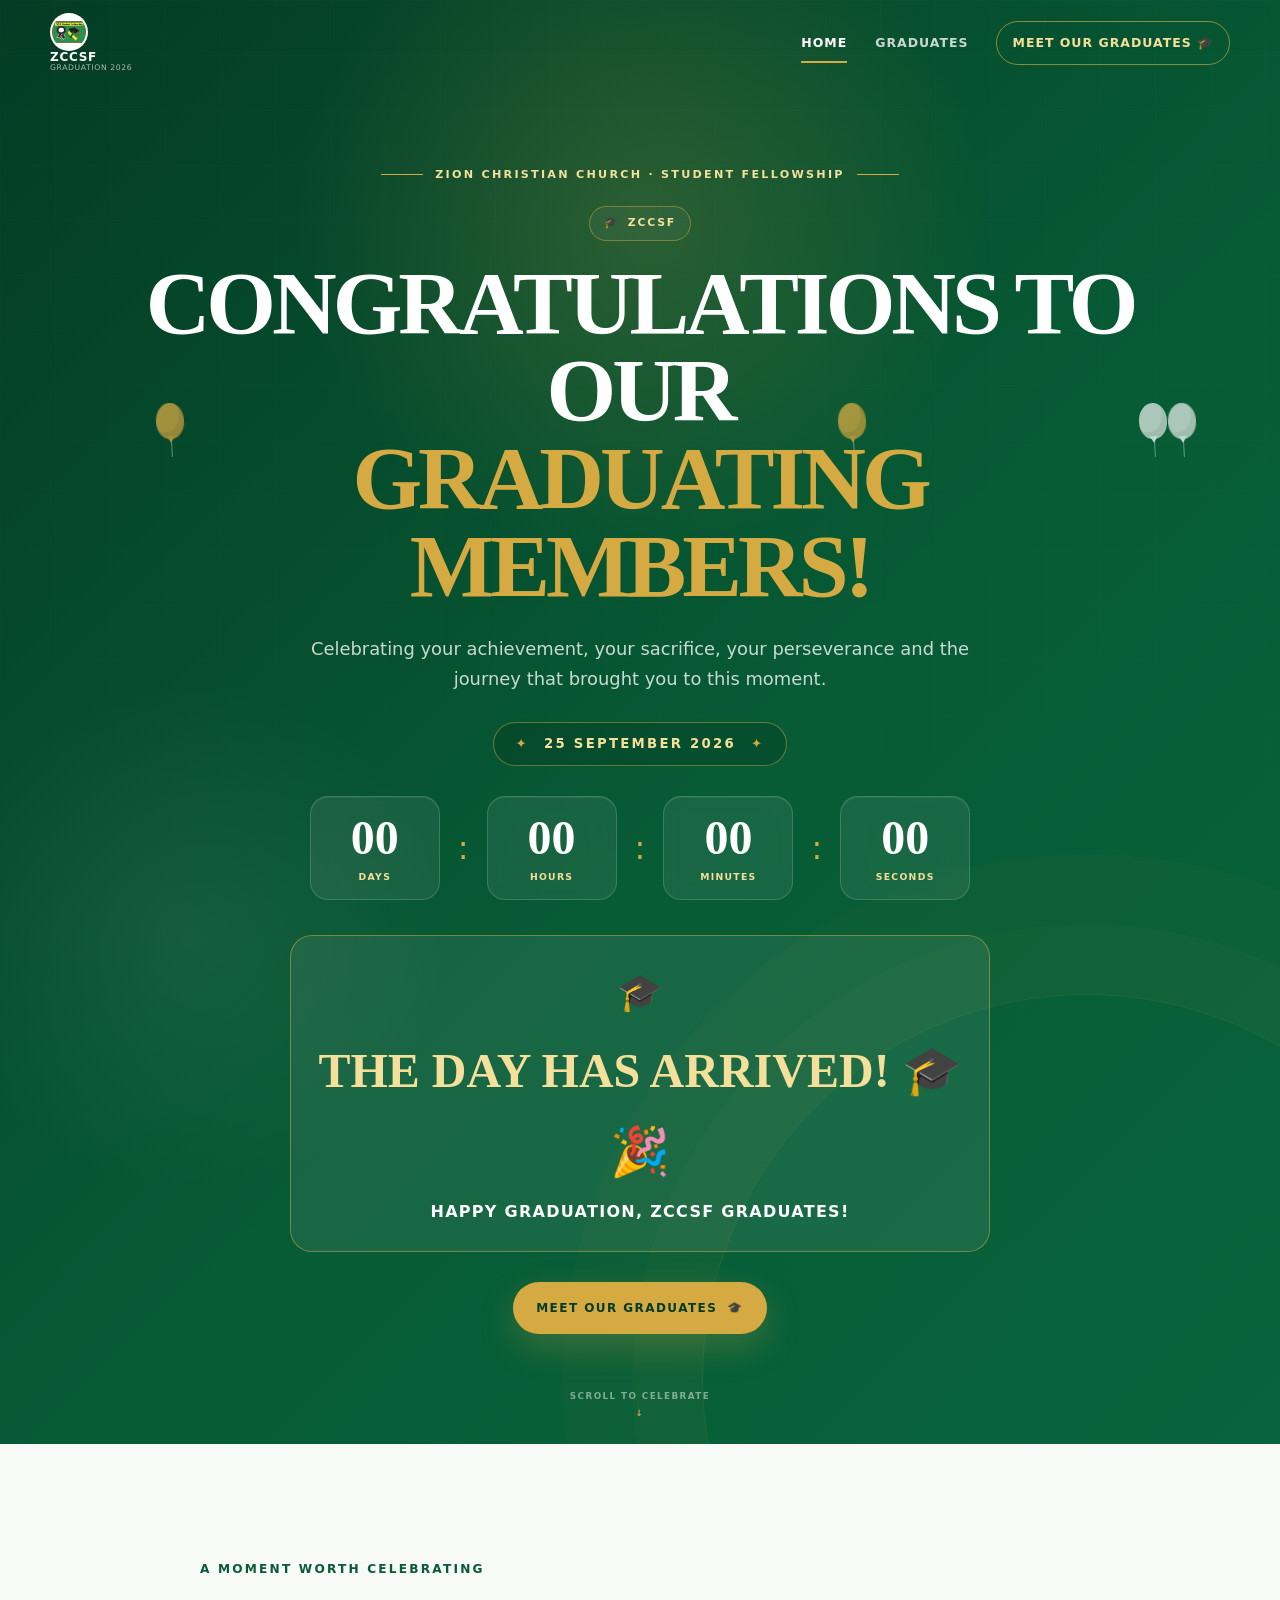
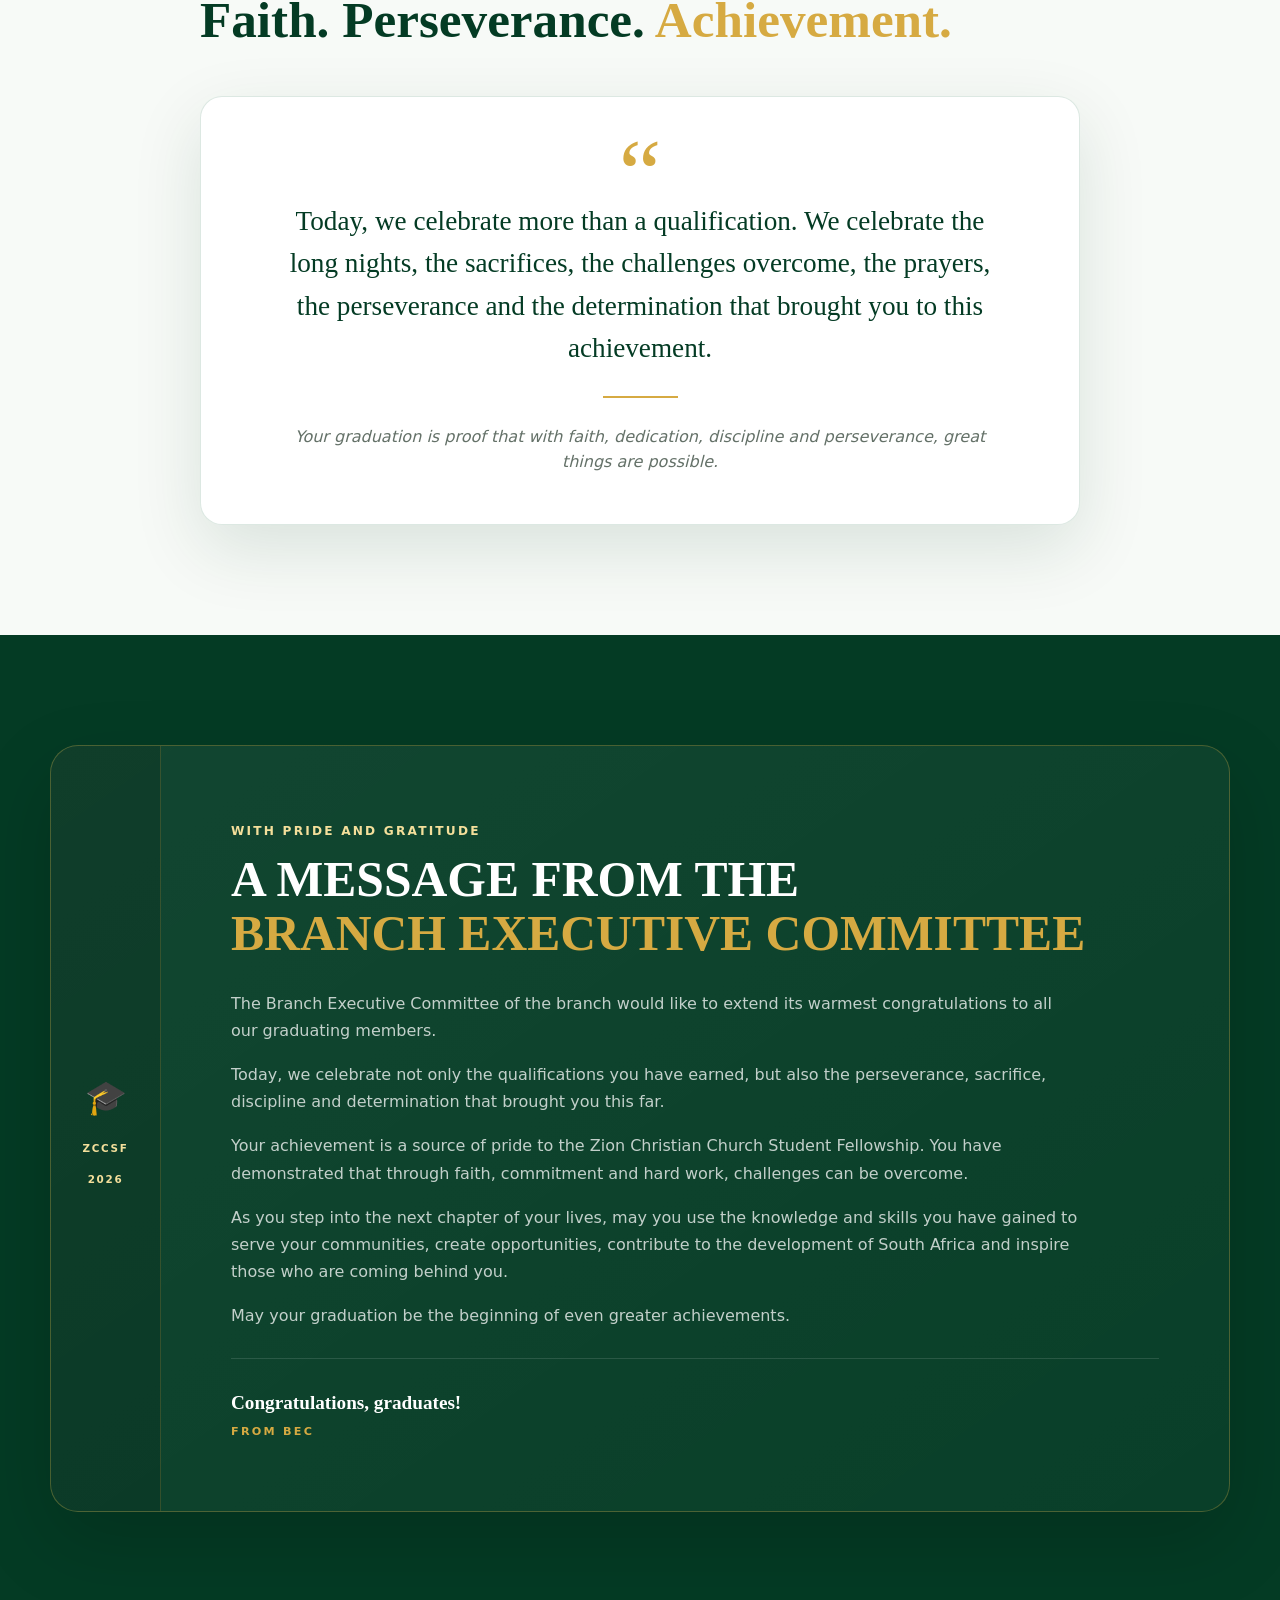
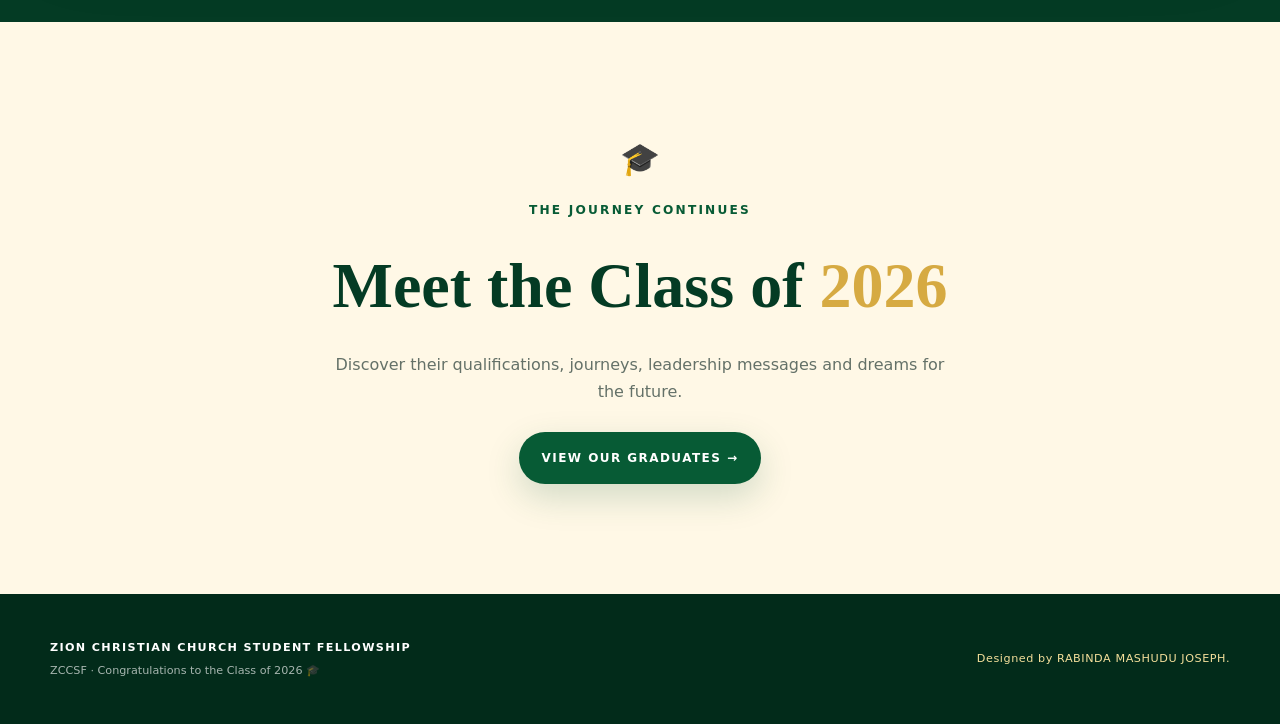
<file: index.html>
<!DOCTYPE html>
<html lang="en">
<head>
    <!-- =========================================================
         PAGE 1 — ZCCSF GRADUATION COUNTDOWN & CONGRATULATIONS
         ========================================================= -->
    <meta charset="UTF-8">
    <meta name="viewport" content="width=device-width, initial-scale=1.0">
    <meta name="description" content="ZCCSF Class of 2026 Graduation Congratulations">
    <title>ZCCSF | Graduation 2026</title>

    <!-- ONE MAIN CSS FILE FOR THE ENTIRE WEBSITE -->
    <link rel="stylesheet" href="css/style.css">
</head>

<body class="page-home">
    <!-- =========================================================
         DECORATIVE BACKGROUND
         ========================================================= -->
    <div class="ambient-glow glow-one"></div>
    <div class="ambient-glow glow-two"></div>
    <div id="celebration-layer" aria-hidden="true"></div>

    <audio id="backgroundMusic" autoplay loop>
    <source src="videos/konyana.mpeg" type="audio/mpeg">
    </audio>

    <!-- =========================================================
         NAVIGATION
         ========================================================= -->
    <header class="site-header">
        <nav class="navbar container" aria-label="Main navigation">
            <!--<a class="brand" href="index.html">
                <span class="brand-mark">Z</span>
                <span>
                    <strong>ZCCSF</strong>
                    <small>Graduation 2026</small>
                </span>
            </a>-->

            <div class="brand-logos">

    <a href="index.html" class="logo-link">
        <img
            src="images/ZCCSF.jpeg"
            alt="Zion Christian Church Logo"
            class="site-logo"
        >
    </a>

    </a>

    <span class="brand-text">
        <strong>ZCCSF</strong>
        <small>Graduation 2026</small>
    </span>

</div>

            <button class="nav-toggle" type="button" aria-label="Open navigation" aria-expanded="false">
                <span></span><span></span><span></span>
            </button>

            <div class="nav-links">
                <a class="active" href="index.html">Home</a>
                <a href="graduates.html">Graduates</a>
                <a class="nav-cta" href="graduates.html">Meet Our Graduates 🎓</a>
            </div>
        </nav>
    </header>

    <main>
        <!-- =====================================================
             HERO / COUNTDOWN
             ===================================================== -->
        <section class="hero section">
            <div class="hero-pattern"></div>

            <div class="container hero-content">
                <div class="eyebrow reveal">
                    <span class="eyebrow-line"></span>
                    ZION CHRISTIAN CHURCH · STUDENT FELLOWSHIP
                    <span class="eyebrow-line"></span>
                </div>

                <div class="hero-badge reveal">
                    <span>🎓</span>
                    <span>ZCCSF</span>
                </div>

                <h1 class="hero-title reveal">
                    CONGRATULATIONS TO OUR<br>
                    <span>GRADUATING MEMBERS!</span>
                </h1>

                <p class="hero-subtitle reveal">
                    Celebrating your achievement, your sacrifice, your perseverance
                    and the journey that brought you to this moment.
                </p>

                <div class="date-pill reveal">
                    <span class="date-icon">✦</span>
                    25 SEPTEMBER 2026
                    <span class="date-icon">✦</span>
                </div>

                <!-- LIVE COUNTDOWN -->
                <div id="countdown" class="countdown reveal" aria-live="polite">
                    <div class="time-box"><strong id="days">00</strong><span>DAYS</span></div>
                    <div class="time-separator">:</div>
                    <div class="time-box"><strong id="hours">00</strong><span>HOURS</span></div>
                    <div class="time-separator">:</div>
                    <div class="time-box"><strong id="minutes">00</strong><span>MINUTES</span></div>
                    <div class="time-separator">:</div>
                    <div class="time-box"><strong id="seconds">00</strong><span>SECONDS</span></div>
                </div>

                <div id="countdown-complete" class="countdown-complete" hidden>
                    <span class="complete-cap">🎓</span>
                    <h2>THE DAY HAS ARRIVED! 🎓🎉</h2>
                    <p>HAPPY GRADUATION, ZCCSF GRADUATES!</p>
                </div>

                <a class="button button-gold reveal" href="graduates.html">
                    MEET OUR GRADUATES <span>🎓</span>
                </a>
            </div>

            <!-- Floating balloons are generated by JavaScript -->
            <div class="balloon-field" id="balloon-field" aria-hidden="true"></div>

            <div class="scroll-hint">
                <span>SCROLL TO CELEBRATE</span>
                <span class="scroll-arrow">↓</span>
            </div>
        </section>

        <!-- =====================================================
             CONGRATULATORY MESSAGE
             ===================================================== -->
        <section class="message-section section section-light">
            <div class="container narrow-container">
                <div class="section-heading reveal">
                    <span class="section-kicker">A MOMENT WORTH CELEBRATING</span>
                    <h2>Faith. Perseverance. <span>Achievement.</span></h2>
                </div>

                <div class="quote-card reveal">
                    <div class="quote-mark">“</div>
                    <p>
                        Today, we celebrate more than a qualification. We celebrate the long nights,
                        the sacrifices, the challenges overcome, the prayers, the perseverance and
                        the determination that brought you to this achievement.
                    </p>
                    <div class="gold-rule"></div>
                    <p class="quote-secondary">
                        Your graduation is proof that with faith, dedication, discipline and perseverance,
                        great things are possible.
                    </p>
                </div>
            </div>
        </section>

        <!-- =====================================================
             BEC MESSAGE
             ===================================================== -->
        <section class="bec-section section">
            <div class="container">
                <div class="bec-card reveal">
                    <div class="bec-side">
                        <span class="mini-cap">🎓</span>
                        <span class="side-label">ZCCSF</span>
                        <span class="side-year">2026</span>
                    </div>

                    <div class="bec-content">
                        <span class="section-kicker">WITH PRIDE AND GRATITUDE</span>
                        <h2>A MESSAGE FROM THE<br><span>BRANCH EXECUTIVE COMMITTEE</span></h2>

                        <div class="bec-copy">
                            <p>
                                The Branch Executive Committee of the branch would like to extend its
                                warmest congratulations to all our graduating members.
                            </p>
                            <p>
                               Today, we celebrate not only the qualifications you have earned, but also
                                the perseverance, sacrifice, discipline and determination that brought you this far.
                            </p>
                            <p>
                                Your achievement is a source of pride to the Zion Christian Church Student Fellowship.
                                You have demonstrated that through faith, commitment and hard work, challenges can be overcome.
                            </p>
                            <p>
                                As you step into the next chapter of your lives, may you use the knowledge and skills
                                you have gained to serve your communities, create opportunities, contribute to the
                                development of South Africa and inspire those who are coming behind you.
                            </p>
                            <p>
                                May your graduation be the beginning of even greater achievements.
                            </p>
                        </div>

                        <div class="signature">
                            <strong>Congratulations, graduates!</strong>
                            <span>FROM BEC</span>
                        </div>
                    </div>
                </div>
            </div>
        </section>

        <!-- =====================================================
             PAGE 2 CALL-TO-ACTION
             ===================================================== -->
        <section class="cta-section section">
            <div class="container cta-content reveal">
                <span class="floating-cap">🎓</span>
                <span class="section-kicker">THE JOURNEY CONTINUES</span>
                <h2>Meet the Class of <span>2026</span></h2>
                <p>Discover their qualifications, journeys, leadership messages and dreams for the future.</p>
                <a class="button button-green" href="graduates.html">VIEW OUR GRADUATES →</a>
            </div>
        </section>
    </main>

    <!-- =========================================================
         FOOTER
         ========================================================= -->
    <footer class="site-footer">
        <div class="container footer-inner">
            <div>
                <strong>ZION CHRISTIAN CHURCH STUDENT FELLOWSHIP</strong>
                <span>ZCCSF · Congratulations to the Class of 2026 🎓</span>
            </div>
            <div class="footer-credit">Designed by RABINDA MASHUDU JOSEPH.</div>
        </div>
    </footer>

    <!-- ONE MAIN JAVASCRIPT FILE -->
    <script src="js/script.js"></script>
</body>
</html>
</file>
<file: css/style.css>
/* ================================================================
   ZCCSF GRADUATION 2026 — MAIN STYLESHEET
   This ONE file controls index.html and graduates.html.
   ================================================================ */

/* =========================
   01. DESIGN TOKENS
   ========================= */
:root {
    --white: #ffffff;
    --off-white: #f7faf7;
    --green: #075b35;
    --green-dark: #043b24;
    --green-mid: #0b7445;
    --green-soft: #e8f3ec;
    --gold: #d6aa42;
    --gold-light: #f4df9b;
    --gold-pale: #fff8e6;
    --ink: #14221a;
    --muted: #647168;
    --line: rgba(7, 91, 53, 0.14);
    --shadow: 0 24px 70px rgba(4, 59, 36, 0.12);
    --shadow-soft: 0 12px 35px rgba(4, 59, 36, 0.09);
    --radius: 22px;
    --container: 1180px;
}

/* =========================
   02. RESET & GLOBAL
   ========================= */
* {
    box-sizing: border-box;
    margin: 0;
    padding: 0;
}

html {
    scroll-behavior: smooth;
}

body {
    min-width: 320px;
    overflow-x: hidden;
    color: var(--ink);
    background: var(--white);
    font-family: Inter, ui-sans-serif, system-ui, -apple-system, BlinkMacSystemFont, "Segoe UI", sans-serif;
    line-height: 1.7;
}

body::selection {
    background: var(--gold);
    color: var(--green-dark);
}

img {
    display: block;
    width: 100%;
    max-width: 100%;
}

a {
    color: inherit;
    text-decoration: none;
}

button,
a {
    -webkit-tap-highlight-color: transparent;
}

button {
    font: inherit;
}

.container {
    width: min(var(--container), calc(100% - 40px));
    margin-inline: auto;
}

.narrow-container {
    width: min(880px, calc(100% - 40px));
}

.section {
    position: relative;
    padding: 110px 0;
}

.section-light {
    background: var(--off-white);
}

.centered {
    text-align: center;
}

.section-heading {
    margin-bottom: 48px;
}

.section-kicker {
    display: inline-flex;
    align-items: center;
    gap: 9px;
    color: var(--green);
    font-size: 0.76rem;
    font-weight: 800;
    letter-spacing: 0.18em;
}

.section-heading h2,
.impact-heading h2 {
    margin-top: 10px;
    color: var(--green-dark);
    font-family: Georgia, "Times New Roman", serif;
    font-size: clamp(2rem, 4vw, 3.35rem);
    line-height: 1.12;
}

.section-heading h2 span,
.impact-heading h2 span,
.hero-title span,
.page-banner h1 span,
.cta-content h2 span,
.final-content h2 span {
    color: var(--gold);
}

.section-heading p {
    max-width: 650px;
    margin: 15px auto 0;
    color: var(--muted);
}

/* =========================
   03. NAVIGATION
   ========================= */
.site-header {
    position: absolute;
    z-index: 100;
    top: 0;
    left: 0;
    width: 100%;
    color: var(--white);
}

.page-graduates .site-header {
    position: relative;
    background: var(--green-dark);
}

.navbar {
    display: flex;
    min-height: 86px;
    align-items: center;
    justify-content: space-between;
    gap: 30px;
}

.brand {
    display: inline-flex;
    align-items: center;
    gap: 11px;
}

.brand-mark {
    display: grid;
    width: 43px;
    height: 43px;
    place-items: center;
    border: 1px solid rgba(255,255,255,.45);
    border-radius: 50%;
    color: var(--green-dark);
    background: var(--gold);
    font-family: Georgia, serif;
    font-size: 1.3rem;
    font-weight: 900;
}

.brand strong,
.brand small {
    display: block;
}

.brand strong {
    font-size: 0.95rem;
    letter-spacing: .08em;
}

.brand small {
    color: rgba(255,255,255,.65);
    font-size: .66rem;
    letter-spacing: .1em;
    text-transform: uppercase;
}

.nav-links {
    display: flex;
    align-items: center;
    gap: 28px;
}

.nav-links a {
    position: relative;
    color: rgba(255,255,255,.78);
    font-size: .78rem;
    font-weight: 750;
    letter-spacing: .08em;
    text-transform: uppercase;
    transition: color .25s ease;
}

.nav-links a:hover,
.nav-links a.active {
    color: var(--white);
}

.nav-links a.active::after {
    position: absolute;
    right: 0;
    bottom: -9px;
    left: 0;
    height: 2px;
    content: "";
    background: var(--gold);
}

.nav-links .nav-cta {
    padding: 10px 15px;
    border: 1px solid rgba(214,170,66,.65);
    border-radius: 999px;
    color: var(--gold-light);
}

.nav-links .nav-cta::after {
    display: none;
}

.nav-toggle {
    display: none;
    width: 44px;
    height: 44px;
    border: 1px solid rgba(255,255,255,.25);
    border-radius: 12px;
    background: transparent;
    cursor: pointer;
}

.nav-toggle span {
    display: block;
    width: 20px;
    height: 2px;
    margin: 4px auto;
    background: var(--white);
}

/* =========================
   04. HERO
   ========================= */
.hero {
    display: flex;
    min-height: 100svh;
    align-items: center;
    overflow: hidden;
    color: var(--white);
    background:
        radial-gradient(circle at 50% 15%, rgba(214,170,66,.18), transparent 25%),
        linear-gradient(135deg, var(--green-dark), var(--green) 55%, #08643c);
}

.hero::before {
    position: absolute;
    inset: 0;
    content: "";
    opacity: .24;
    background-image:
        linear-gradient(rgba(255,255,255,.05) 1px, transparent 1px),
        linear-gradient(90deg, rgba(255,255,255,.05) 1px, transparent 1px);
    background-size: 55px 55px;
    mask-image: linear-gradient(to bottom, black, transparent 80%);
}

.hero::after {
    position: absolute;
    right: -15vw;
    bottom: -25vw;
    width: 60vw;
    height: 60vw;
    border: 1px solid rgba(214,170,66,.12);
    border-radius: 50%;
    box-shadow: 0 0 0 70px rgba(214,170,66,.025), 0 0 0 140px rgba(214,170,66,.018);
    content: "";
}

.hero-pattern {
    position: absolute;
    inset: 0;
    pointer-events: none;
    background: radial-gradient(circle at 15% 65%, rgba(255,255,255,.06), transparent 18%);
}

.hero-content {
    position: relative;
    z-index: 5;
    padding-top: 55px;
    text-align: center;
}

.eyebrow {
    display: flex;
    align-items: center;
    justify-content: center;
    gap: 12px;
    margin-bottom: 22px;
    color: var(--gold-light);
    font-size: .7rem;
    font-weight: 800;
    letter-spacing: .2em;
}

.eyebrow-line {
    width: 42px;
    height: 1px;
    background: var(--gold);
}

.hero-badge {
    display: inline-flex;
    align-items: center;
    gap: 8px;
    padding: 7px 14px;
    margin-bottom: 18px;
    border: 1px solid rgba(214,170,66,.45);
    border-radius: 999px;
    color: var(--gold-light);
    background: rgba(255,255,255,.04);
    font-size: .68rem;
    font-weight: 800;
    letter-spacing: .16em;
}

.hero-title {
    max-width: 1000px;
    margin-inline: auto;
    font-family: Georgia, "Times New Roman", serif;
    font-size: clamp(2.7rem, 7vw, 6.3rem);
    line-height: .98;
    letter-spacing: -.045em;
}

.hero-subtitle {
    max-width: 690px;
    margin: 24px auto 0;
    color: rgba(255,255,255,.78);
    font-size: clamp(.95rem, 1.8vw, 1.12rem);
}

.date-pill {
    display: inline-flex;
    align-items: center;
    gap: 15px;
    padding: 10px 22px;
    margin: 27px auto 30px;
    border: 1px solid rgba(214,170,66,.48);
    border-radius: 999px;
    color: var(--gold-light);
    background: rgba(0,0,0,.12);
    font-size: .83rem;
    font-weight: 900;
    letter-spacing: .17em;
}

.date-icon {
    color: var(--gold);
}

.countdown {
    display: flex;
    align-items: center;
    justify-content: center;
    gap: clamp(6px, 2vw, 18px);
    margin: 0 auto 35px;
}

.time-box {
    min-width: clamp(62px, 11vw, 130px);
    padding: 17px 10px 14px;
    border: 1px solid rgba(255,255,255,.16);
    border-radius: 18px;
    background: rgba(255,255,255,.07);
    box-shadow: inset 0 1px rgba(255,255,255,.08);
    backdrop-filter: blur(12px);
}

.time-box strong {
    display: block;
    color: var(--white);
    font-family: Georgia, serif;
    font-size: clamp(1.8rem, 4vw, 3rem);
    line-height: 1;
}

.time-box span {
    display: block;
    margin-top: 7px;
    color: var(--gold-light);
    font-size: .58rem;
    font-weight: 900;
    letter-spacing: .14em;
}

.time-separator {
    color: var(--gold);
    font-size: 2rem;
    font-weight: 200;
}

.countdown-complete {
    max-width: 700px;
    padding: 26px;
    margin: 0 auto 30px;
    border: 1px solid rgba(214,170,66,.5);
    border-radius: var(--radius);
    background: rgba(255,255,255,.07);
}

.countdown-complete[hidden] {
    display: none;
}

.complete-cap {
    display: block;
    margin-bottom: 5px;
    font-size: 2.3rem;
}

.countdown-complete h2 {
    color: var(--gold-light);
    font-family: Georgia, serif;
    font-size: clamp(1.7rem, 4vw, 3rem);
}

.countdown-complete p {
    margin-top: 5px;
    font-weight: 800;
    letter-spacing: .08em;
}

.button {
    display: inline-flex;
    min-height: 52px;
    align-items: center;
    justify-content: center;
    gap: 10px;
    padding: 12px 23px;
    border-radius: 999px;
    font-size: .75rem;
    font-weight: 900;
    letter-spacing: .12em;
    text-transform: uppercase;
    transition: transform .25s ease, box-shadow .25s ease, background .25s ease;
}

.button:hover {
    transform: translateY(-3px);
}

.button-gold {
    color: var(--green-dark);
    background: var(--gold);
    box-shadow: 0 13px 35px rgba(214,170,66,.24);
}

.button-green {
    color: var(--white);
    background: var(--green);
    box-shadow: 0 13px 35px rgba(7,91,53,.18);
}

.scroll-hint {
    position: absolute;
    z-index: 5;
    bottom: 23px;
    left: 50%;
    display: grid;
    gap: 2px;
    justify-items: center;
    transform: translateX(-50%);
    color: rgba(255,255,255,.48);
    font-size: .55rem;
    font-weight: 800;
    letter-spacing: .16em;
}

.scroll-arrow {
    color: var(--gold);
    animation: bob 1.6s ease-in-out infinite;
}

/* =========================
   05. BALLOONS & PARTICLES
   ========================= */
.balloon-field {
    position: absolute;
    z-index: 3;
    inset: 0;
    pointer-events: none;
}

.balloon {
    position: absolute;
    bottom: -120px;
    width: 28px;
    height: 36px;
    border-radius: 50% 50% 48% 48%;
    opacity: .75;
    cursor: pointer;
    pointer-events: auto;
    animation: floatBalloon var(--duration) linear forwards;
}

.balloon::before {
    position: absolute;
    right: 4px;
    bottom: -18px;
    left: 50%;
    width: 1px;
    height: 20px;
    content: "";
    background: rgba(255,255,255,.5);
}

.balloon::after {
    position: absolute;
    bottom: -4px;
    left: 50%;
    width: 0;
    height: 0;
    border-right: 4px solid transparent;
    border-left: 4px solid transparent;
    border-top: 7px solid currentColor;
    content: "";
    transform: translateX(-50%);
}

.balloon.gold {
    color: var(--gold);
    background: var(--gold);
    box-shadow: inset -5px -7px rgba(0,0,0,.08);
}

.balloon.white {
    color: var(--white);
    background: rgba(255,255,255,.88);
    box-shadow: inset -5px -7px rgba(0,0,0,.06);
}

.balloon.green {
    color: #19875a;
    background: #19875a;
    box-shadow: inset -5px -7px rgba(0,0,0,.08);
}

.confetti-piece {
    position: fixed;
    z-index: 999;
    width: 7px;
    height: 12px;
    pointer-events: none;
    animation: confettiFall 900ms cubic-bezier(.15,.8,.25,1) forwards;
}

/* =========================
   06. MESSAGE / BEC
   ========================= */
.quote-card {
    position: relative;
    padding: 50px clamp(25px, 6vw, 70px);
    border: 1px solid var(--line);
    border-radius: var(--radius);
    background: var(--white);
    box-shadow: var(--shadow);
    text-align: center;
}

.quote-mark {
    color: var(--gold);
    font-family: Georgia, serif;
    font-size: 6rem;
    line-height: .55;
}

.quote-card p {
    color: var(--green-dark);
    font-family: Georgia, serif;
    font-size: clamp(1.2rem, 2.5vw, 1.7rem);
    line-height: 1.55;
}

.gold-rule {
    width: 75px;
    height: 2px;
    margin: 27px auto;
    background: var(--gold);
}

.quote-card .quote-secondary {
    color: var(--muted);
    font-family: inherit;
    font-size: 1rem;
    font-style: italic;
}

.bec-section {
    background: var(--green-dark);
    color: var(--white);
}

.bec-card {
    display: grid;
    grid-template-columns: 110px 1fr;
    overflow: hidden;
    border: 1px solid rgba(214,170,66,.3);
    border-radius: 28px;
    background: linear-gradient(145deg, rgba(255,255,255,.06), rgba(255,255,255,.025));
    box-shadow: 0 30px 80px rgba(0,0,0,.16);
}

.bec-side {
    display: flex;
    flex-direction: column;
    align-items: center;
    justify-content: center;
    gap: 14px;
    padding: 30px 10px;
    border-right: 1px solid rgba(214,170,66,.2);
    background: rgba(0,0,0,.12);
}

.mini-cap {
    font-size: 2.1rem;
}

.side-label,
.side-year {
    color: var(--gold-light);
    font-size: .65rem;
    font-weight: 900;
    letter-spacing: .16em;
}

.bec-content {
    padding: clamp(30px, 6vw, 70px);
}

.bec-content .section-kicker {
    color: var(--gold-light);
}

.bec-content h2 {
    margin: 9px 0 28px;
    font-family: Georgia, serif;
    font-size: clamp(1.9rem, 4vw, 3.1rem);
    line-height: 1.1;
}

.bec-content h2 span {
    color: var(--gold);
}

.bec-copy {
    max-width: 850px;
    color: rgba(255,255,255,.75);
}

.bec-copy p + p {
    margin-top: 17px;
}

.signature {
    display: flex;
    flex-direction: column;
    gap: 3px;
    padding-top: 28px;
    margin-top: 28px;
    border-top: 1px solid rgba(255,255,255,.12);
}

.signature strong {
    color: var(--white);
    font-family: Georgia, serif;
    font-size: 1.2rem;
}

.signature span {
    color: var(--gold);
    font-size: .7rem;
    font-weight: 900;
    letter-spacing: .2em;
}

/* =========================
   07. CTA
   ========================= */
.cta-section {
    overflow: hidden;
    background: var(--gold-pale);
}

.cta-content {
    text-align: center;
}

.cta-content h2 {
    margin: 10px 0;
    color: var(--green-dark);
    font-family: Georgia, serif;
    font-size: clamp(2.2rem, 5vw, 4.3rem);
}

.cta-content p {
    max-width: 620px;
    margin: 0 auto 27px;
    color: var(--muted);
}

.floating-cap {
    display: block;
    margin-bottom: 8px;
    font-size: 2rem;
    animation: capFloat 2.7s ease-in-out infinite;
}

/* =========================
   08. PAGE BANNER
   ========================= */
.page-banner {
    position: relative;
    overflow: hidden;
    padding: 105px 0 90px;
    color: var(--white);
    background:
        radial-gradient(circle at 80% 15%, rgba(214,170,66,.22), transparent 28%),
        linear-gradient(135deg, var(--green-dark), var(--green));
}

.page-banner::after {
    position: absolute;
    right: -80px;
    bottom: -140px;
    width: 360px;
    height: 360px;
    border: 1px solid rgba(214,170,66,.25);
    border-radius: 50%;
    content: "";
}

.page-banner-content {
    position: relative;
    z-index: 2;
}

.page-banner .section-kicker {
    color: var(--gold-light);
}

.page-banner h1 {
    max-width: 800px;
    margin-top: 10px;
    font-family: Georgia, serif;
    font-size: clamp(2.5rem, 6vw, 5rem);
    line-height: 1;
    letter-spacing: -.04em;
}

.page-banner p {
    margin-top: 15px;
    color: rgba(255,255,255,.72);
}

/* =========================
   09. LEADERS
   ========================= */
.leaders-grid {
    display: grid;
    grid-template-columns: repeat(2, 1fr);
    gap: 25px;
}

.leader-card {
    overflow: hidden;
    border: 1px solid var(--line);
    border-radius: var(--radius);
    background: var(--white);
    box-shadow: var(--shadow-soft);
}

.leader-photo {
    position: relative;
    height: 290px;
    overflow: hidden;
    background:
        linear-gradient(145deg, rgba(7,91,53,.94), rgba(4,59,36,.98)),
        repeating-linear-gradient(45deg, transparent 0 12px, rgba(214,170,66,.1) 12px 13px);
}

.leader-photo img {
    height: 100%;
    object-fit: cover;
}

.leader-photo.placeholder .photo-placeholder {
    display: grid;
}

.photo-placeholder {
    position: absolute;
    inset: 0;
    display: none;
    place-items: center;
    color: rgba(255,255,255,.78);
    font-size: .8rem;
    font-weight: 900;
    letter-spacing: .16em;
    line-height: 1.6;
    text-align: center;
}

.leader-body {
    padding: 30px;
}

.leader-role,
.graduate-label {
    color: var(--green);
    font-size: .66rem;
    font-weight: 900;
    letter-spacing: .16em;
}

.leader-body h3 {
    margin: 7px 0 20px;
    color: var(--green-dark);
    font-family: Georgia, serif;
    font-size: 1.45rem;
    line-height: 1.2;
}

.leader-body p {
    color: var(--muted);
    font-size: .92rem;
}

.leader-body p + p {
    margin-top: 12px;
}

/* =========================
   10. GRADUATES
   ========================= */
.graduates-section {
    background:
        radial-gradient(circle at 10% 10%, rgba(214,170,66,.07), transparent 25%),
        var(--white);
}

.graduates-grid {
    display: grid;
    grid-template-columns: repeat(2, 1fr);
    gap: 30px;
}

.graduate-card {
    overflow: hidden;
    border: 1px solid var(--line);
    border-radius: 26px;
    background: var(--white);
    box-shadow: var(--shadow-soft);
    transition: transform .3s ease, box-shadow .3s ease;
}

.graduate-card:hover {
    transform: translateY(-7px);
    box-shadow: var(--shadow);
}

.graduate-photo {
    position: relative;
    height: 420px;
    overflow: hidden;
    background:
        radial-gradient(circle at 50% 30%, rgba(214,170,66,.2), transparent 25%),
        linear-gradient(145deg, var(--green), var(--green-dark));
}

.graduate-photo img {
    height: 100%;
    object-fit: cover;
}

.graduate-photo.placeholder .photo-placeholder {
    display: grid;
}

.photo-number {
    position: absolute;
    right: 18px;
    bottom: 15px;
    display: grid;
    width: 43px;
    height: 43px;
    place-items: center;
    border: 1px solid rgba(255,255,255,.35);
    border-radius: 50%;
    color: var(--gold-light);
    background: rgba(0,0,0,.2);
    font-family: Georgia, serif;
    font-size: .85rem;
}

.graduate-content {
    padding: 30px;
}

.graduate-content h3 {
    margin-top: 6px;
    color: var(--green-dark);
    font-family: Georgia, serif;
    font-size: 2rem;
    line-height: 1.1;
}

.student-number {
    margin-top: 5px;
    color: var(--muted);
    font-size: .75rem;
}

.student-number strong {
    color: var(--green);
}

.detail-list {
    display: grid;
    gap: 10px;
    padding: 20px 0;
    margin-top: 18px;
    border-top: 1px solid var(--line);
    border-bottom: 1px solid var(--line);
}

.detail-list div {
    display: grid;
    grid-template-columns: 125px 1fr;
    gap: 15px;
}

.detail-list span {
    color: var(--muted);
    font-size: .72rem;
    font-weight: 700;
}

.detail-list strong {
    color: var(--ink);
    font-size: .78rem;
}

.description {
    padding-top: 20px;
}

.description h4 {
    margin-bottom: 10px;
    color: var(--green);
    font-size: .65rem;
    letter-spacing: .15em;
}

.description p {
    color: var(--muted);
    font-size: .86rem;
}

.description p + p {
    margin-top: 10px;
}

.inspiration {
    padding: 17px 18px;
    margin-top: 20px;
    border-left: 3px solid var(--gold);
    color: var(--green-dark);
    background: var(--gold-pale);
    font-size: .82rem;
    font-style: italic;
}

.inspiration span {
    margin-right: 5px;
    color: var(--gold);
}

/* =========================
   11. IMPACT
   ========================= */
.impact-card {
    display: grid;
    grid-template-columns: .8fr 1.2fr;
    gap: 60px;
    padding: clamp(30px, 6vw, 70px);
    border: 1px solid var(--line);
    border-radius: 28px;
    background: var(--white);
    box-shadow: var(--shadow);
}

.impact-heading h2 {
    font-size: clamp(2rem, 4vw, 3.4rem);
}

.impact-content {
    color: var(--muted);
}

.impact-lead {
    color: var(--green-dark);
    font-size: 1.05rem;
}

.impact-pillars {
    display: flex;
    flex-wrap: wrap;
    gap: 9px;
    margin: 25px 0;
}

.impact-pillars span {
    padding: 7px 11px;
    border: 1px solid var(--line);
    border-radius: 999px;
    color: var(--green);
    background: var(--green-soft);
    font-size: .68rem;
    font-weight: 800;
}

.impact-final {
    padding: 20px;
    margin-top: 25px;
    border-left: 3px solid var(--gold);
    color: var(--green-dark);
    background: var(--gold-pale);
    font-family: Georgia, serif;
    font-size: 1.05rem;
    line-height: 1.65;
}

.impact-final strong {
    color: var(--green);
}

/* =========================
   12. FINAL CELEBRATION
   ========================= */
.final-section {
    overflow: hidden;
    color: var(--white);
    background:
        radial-gradient(circle at 50% 0%, rgba(214,170,66,.22), transparent 32%),
        linear-gradient(135deg, var(--green-dark), var(--green));
}

.final-content {
    position: relative;
    z-index: 2;
    text-align: center;
}

.final-cap {
    margin-bottom: 10px;
    font-size: 3rem;
    animation: capFloat 2.7s ease-in-out infinite;
}

.final-content .section-kicker {
    color: var(--gold-light);
}

.final-content h2 {
    margin: 10px 0 25px;
    font-family: Georgia, serif;
    font-size: clamp(2.5rem, 6vw, 5rem);
    line-height: 1;
}

.final-content > p {
    max-width: 720px;
    margin: 0 auto;
    color: rgba(255,255,255,.75);
    font-size: 1.05rem;
}

.final-lines {
    display: grid;
    gap: 4px;
    max-width: 520px;
    padding: 25px 0;
    margin: 25px auto;
    border-top: 1px solid rgba(255,255,255,.14);
    border-bottom: 1px solid rgba(255,255,255,.14);
    color: var(--gold-light);
    font-family: Georgia, serif;
    font-size: 1.15rem;
}

.make-your-mark {
    font-family: Georgia, serif;
    font-size: 1.45rem !important;
}

.proud {
    display: inline-block;
    padding: 11px 18px;
    margin-top: 20px;
    border: 1px solid rgba(214,170,66,.5);
    border-radius: 999px;
    color: var(--gold-light);
    font-size: .78rem;
    font-weight: 900;
    letter-spacing: .1em;
}

/* =========================
   13. FOOTER
   ========================= */
.site-footer {
    color: rgba(255,255,255,.65);
    background: #022b1a;
}

.footer-inner {
    display: flex;
    min-height: 130px;
    align-items: center;
    justify-content: space-between;
    gap: 30px;
    font-size: .7rem;
}

.footer-inner strong,
.footer-inner span {
    display: block;
}

.footer-inner strong {
    color: var(--white);
    letter-spacing: .12em;
}

.footer-inner span {
    margin-top: 3px;
}

.footer-credit {
    color: var(--gold-light);
    text-align: right;
    letter-spacing: .05em;
}

/* =========================
   14. SCROLL REVEAL
   ========================= */
.reveal {
    opacity: 0;
    transform: translateY(22px);
    transition: opacity .75s ease, transform .75s ease;
}

.reveal.visible {
    opacity: 1;
    transform: translateY(0);
}

/* =========================
   15. AMBIENT EFFECTS
   ========================= */
.ambient-glow {
    position: fixed;
    z-index: -1;
    width: 260px;
    height: 260px;
    border-radius: 50%;
    filter: blur(60px);
    pointer-events: none;
    opacity: .08;
}

.glow-one {
    top: 15%;
    left: -100px;
    background: var(--green);
}

.glow-two {
    right: -100px;
    bottom: 15%;
    background: var(--gold);
}

/* =========================
   16. ANIMATIONS
   ========================= */
@keyframes floatBalloon {
    0% {
        transform: translateY(0) translateX(0) rotate(-3deg);
    }
    50% {
        transform: translateY(-55vh) translateX(18px) rotate(5deg);
    }
    100% {
        transform: translateY(-125vh) translateX(-10px) rotate(-3deg);
    }
}

@keyframes confettiFall {
    0% {
        opacity: 1;
        transform: translate(0, 0) rotate(0);
    }
    100% {
        opacity: 0;
        transform: translate(var(--x), var(--y)) rotate(540deg);
    }
}

@keyframes bob {
    0%, 100% { transform: translateY(0); }
    50% { transform: translateY(5px); }
}

@keyframes capFloat {
    0%, 100% { transform: translateY(0) rotate(-2deg); }
    50% { transform: translateY(-8px) rotate(2deg); }
}

/* =========================
   17. RESPONSIVE — TABLETS
   ========================= */
@media (max-width: 900px) {
    .section {
        padding: 85px 0;
    }

    .impact-card {
        grid-template-columns: 1fr;
        gap: 30px;
    }

    .leaders-grid,
    .graduates-grid {
        grid-template-columns: 1fr;
    }

    .graduate-photo {
        height: min(500px, 70vw);
    }
}

/* =========================
   18. RESPONSIVE — MOBILE
   ========================= */
@media (max-width: 700px) {
    .container,
    .narrow-container {
        width: min(100% - 28px, var(--container));
    }

    .section {
        padding: 70px 0;
    }

    .navbar {
        min-height: 74px;
    }

    .nav-toggle {
        display: block;
    }

    .nav-links {
        position: absolute;
        top: 74px;
        right: 14px;
        left: 14px;
        display: none;
        flex-direction: column;
        align-items: stretch;
        gap: 0;
        padding: 8px;
        border: 1px solid rgba(255,255,255,.14);
        border-radius: 16px;
        background: rgba(4,59,36,.98);
        box-shadow: 0 20px 40px rgba(0,0,0,.25);
    }

    .nav-links.open {
        display: flex;
    }

    .nav-links a {
        padding: 12px 14px;
    }

    .nav-links a.active::after {
        display: none;
    }

    .nav-links .nav-cta {
        margin-top: 5px;
        text-align: center;
    }

    .hero {
        min-height: 100svh;
    }

    .hero-content {
        padding-top: 35px;
    }

    .eyebrow {
        font-size: .57rem;
        letter-spacing: .13em;
    }

    .eyebrow-line {
        width: 18px;
    }

    .hero-title {
        font-size: clamp(2.25rem, 12vw, 4.2rem);
    }

    .hero-subtitle {
        font-size: .88rem;
    }

    .date-pill {
        padding: 9px 13px;
        font-size: .65rem;
        letter-spacing: .11em;
    }

    .countdown {
        gap: 4px;
    }

    .time-box {
        min-width: 61px;
        padding: 13px 6px;
        border-radius: 13px;
    }

    .time-box strong {
        font-size: 1.6rem;
    }

    .time-box span {
        font-size: .48rem;
        letter-spacing: .08em;
    }

    .time-separator {
        font-size: 1.2rem;
    }

    .button {
        width: 100%;
        max-width: 310px;
    }

    .bec-card {
        grid-template-columns: 1fr;
    }

    .bec-side {
        flex-direction: row;
        justify-content: center;
        min-height: 85px;
        border-right: 0;
        border-bottom: 1px solid rgba(214,170,66,.2);
    }

    .bec-content {
        padding: 30px 23px;
    }

    .quote-card {
        padding: 35px 20px;
    }

    .quote-mark {
        font-size: 4rem;
    }

    .page-banner {
        padding: 75px 0 65px;
    }

    .page-banner h1 {
        font-size: clamp(2.35rem, 12vw, 4rem);
    }

    .leader-photo {
        height: 260px;
    }

    .leader-body,
    .graduate-content {
        padding: 23px;
    }

    .graduate-content h3 {
        font-size: 1.7rem;
    }

    .detail-list div {
        grid-template-columns: 1fr;
        gap: 1px;
    }

    .graduate-photo {
        height: 380px;
    }

    .footer-inner {
        flex-direction: column;
        align-items: flex-start;
        justify-content: center;
        min-height: 160px;
        padding: 25px 0;
    }

    .footer-credit {
        text-align: left;
    }
}

/* =========================
   19. VERY SMALL PHONES
   ========================= */
@media (max-width: 380px) {
    .time-box {
        min-width: 53px;
    }

    .time-box strong {
        font-size: 1.4rem;
    }

    .time-box span {
        font-size: .42rem;
    }

    .time-separator {
        font-size: 1rem;
    }

    .hero-title {
        font-size: 2.2rem;
    }
}

/* =========================
   20. REDUCED MOTION ACCESSIBILITY
   ========================= */
@media (prefers-reduced-motion: reduce) {
    html {
        scroll-behavior: auto;
    }

    *,
    *::before,
    *::after {
        animation-duration: .01ms !important;
        animation-iteration-count: 1 !important;
        transition-duration: .01ms !important;
    }

    .reveal {
        opacity: 1;
        transform: none;
    }
}




/* =========================================================
   ZCCSF LOGO
   Small, clean & fully responsive
   ========================================================= */

.site-logo {
    width: 38px;
    height: 38px;
    object-fit: contain;
    display: block;
    flex-shrink: 0;
    border-radius: 50%;
    background: var(--white);
    padding: 2px;
}

/* Logo and brand text */
.brand {
    display: flex;
    align-items: center;
    gap: 7px;
    text-decoration: none;
}

/* Brand text */
.brand-text {
    display: flex;
    flex-direction: column;
    justify-content: center;
    line-height: 1.1;
}

/* ZCCSF */
.brand-text strong {
    display: block;
    color: var(--white);
    font-size: 0.75rem;
    font-weight: 700;
    letter-spacing: 0.06em;
    white-space: nowrap;
}

/* Graduation 2026 */
.brand-text small {
    display: block;
    color: rgba(255, 255, 255, 0.65);
    font-size: 0.48rem;
    letter-spacing: 0.08em;
    text-transform: uppercase;
    white-space: nowrap;
}


/* =========================================================
   TABLETS
   ========================================================= */

@media (max-width: 1024px) {

    .site-logo {
        width: 36px;
        height: 36px;
        padding: 2px;
    }

    .brand {
        gap: 6px;
    }

    .brand-text strong {
        font-size: 0.72rem;
    }

    .brand-text small {
        font-size: 0.46rem;
    }
}


/* =========================================================
   MOBILE PHONES
   ========================================================= */

@media (max-width: 767px) {

    .site-logo {
        width: 32px;
        height: 32px;
        padding: 2px;
    }

    .brand {
        gap: 5px;
    }

    .brand-text strong {
        font-size: 0.68rem;
        letter-spacing: 0.04em;
    }

    .brand-text small {
        font-size: 0.42rem;
        letter-spacing: 0.06em;
    }
}


/* =========================================================
   VERY SMALL PHONES
   ========================================================= */

@media (max-width: 400px) {

    .site-logo {
        width: 29px;
        height: 29px;
        padding: 1px;
    }

    .brand {
        gap: 5px;
    }

    .brand-text strong {
        font-size: 0.62rem;
    }

    .brand-text small {
        display: none;
    }
}





/* =========================================================
   BACKGROUND MUSIC CONTROL
   Graduates Page Only
   ========================================================= */

.music-toggle {
    position: fixed;
    right: 20px;
    bottom: 20px;

    z-index: 9999;

    border: none;
    outline: none;

    padding: 10px 16px;

    border-radius: 30px;

    background: var(--green);
    color: var(--white);

    font-family: inherit;
    font-size: 0.75rem;
    font-weight: 600;

    cursor: pointer;

    box-shadow: 0 8px 25px rgba(0, 0, 0, 0.18);

    transition:
        transform 0.3s ease,
        box-shadow 0.3s ease,
        opacity 0.3s ease;
}

.music-toggle:hover {
    transform: translateY(-3px);

    box-shadow:
        0 12px 30px rgba(0, 0, 0, 0.22);
}

.music-toggle.playing {
    background: var(--gold);
    color: #ffffff;
}


/* =========================================================
   MOBILE
   ========================================================= */

@media (max-width: 767px) {

    .music-toggle {
        right: 12px;
        bottom: 12px;

        padding: 8px 12px;

        font-size: 0.68rem;
    }
}


/* =========================================================
   VERY SMALL PHONES
   ========================================================= */

@media (max-width: 400px) {

    .music-toggle {
        right: 10px;
        bottom: 10px;

        padding: 7px 10px;

        font-size: 0.62rem;
    }
}
</file>
